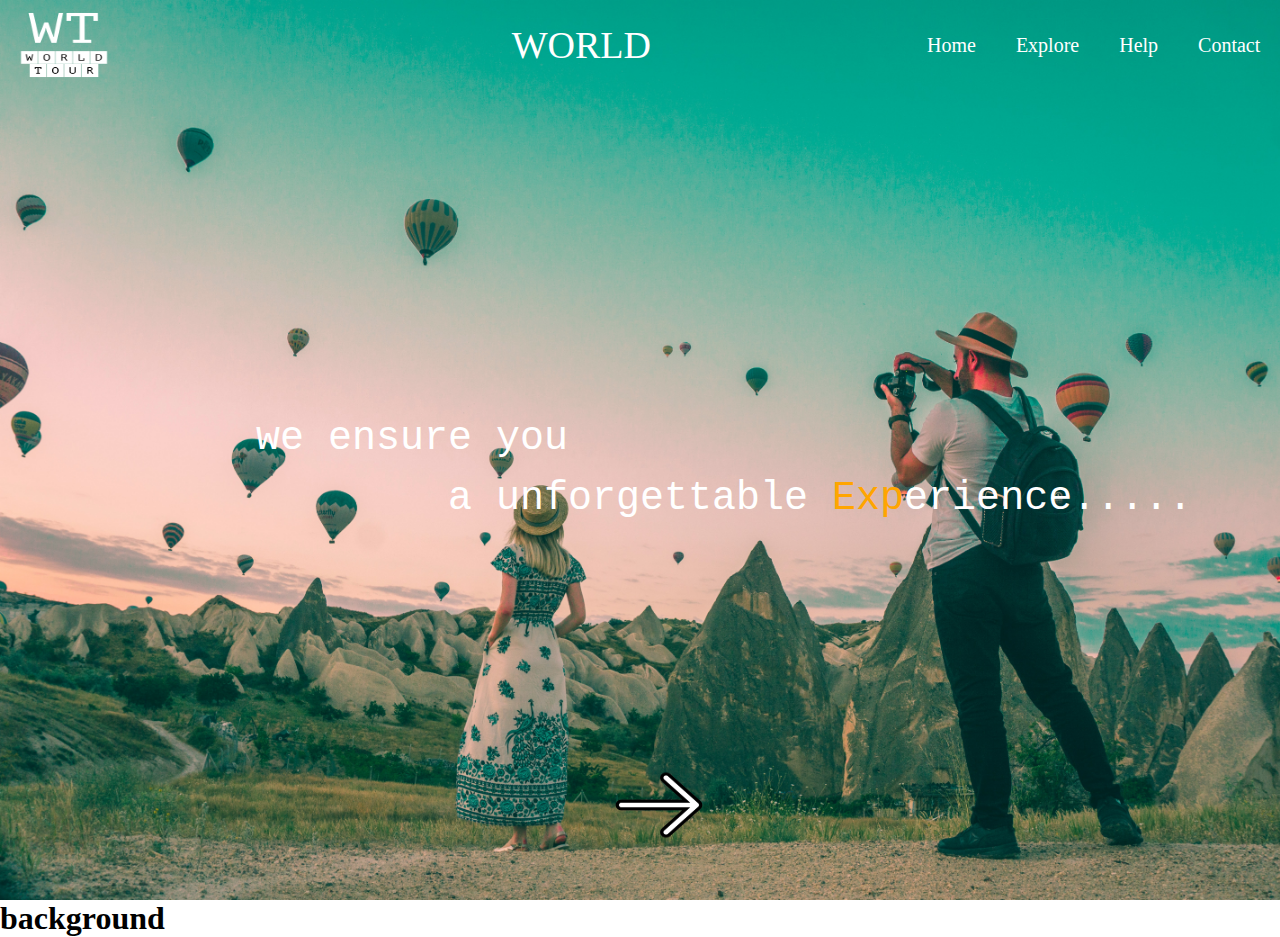
<file: world/index.html>
<!DOCTYPE html>
<html lang="en">

<head>
    <title>Hello, world!</title>
    <meta charset="UTF-8" />
    <meta name="viewport" content="width=device-width,initial-scale=1" />
    <meta name="description" content="" />
    <link rel="stylesheet" href="style.css">
    <link href="https://fonts.googleapis.com/css2?family=Open+Sans&family=Roboto+Condensed&display=swap"
        rel="stylesheet">
    <title>Home</title>
</head>

<body>
    <header>
        <div class="nav_bar">
            <div class="logo">
                <img src="img/world tour-logos_white.png" alt="">
            </div>
            <div class="world">
                <a href="index.html">WORLD</a>
            </div>
            <ul class="nav_list">
                <li><a class="nav_list_a" href="">Home</a></li>
                <li><a class="nav_list_a" href="explore.html">Explore</a></li>
                <li><a class="nav_list_a" href="">Help</a></li>
                <li><a class="nav_list_a" href="">Contact</a></li>
            </ul>
        </div>
        <div class="header_content">
            <pre>we ensure you 
        a unforgettable <span class="exp">Exp</span>erience.....</pre>
        </div>
        <div class="link_to_home">
            <a href="explore.html"><img src="img/white-arrow-2-768x403.png" alt=""></a>
        </div>
    </header>
    <main>
        <section class="color_back">
            <h1>background</h1>
        </section>
        
    </main>
    <footer></footer>
</body>

</html>
</file>
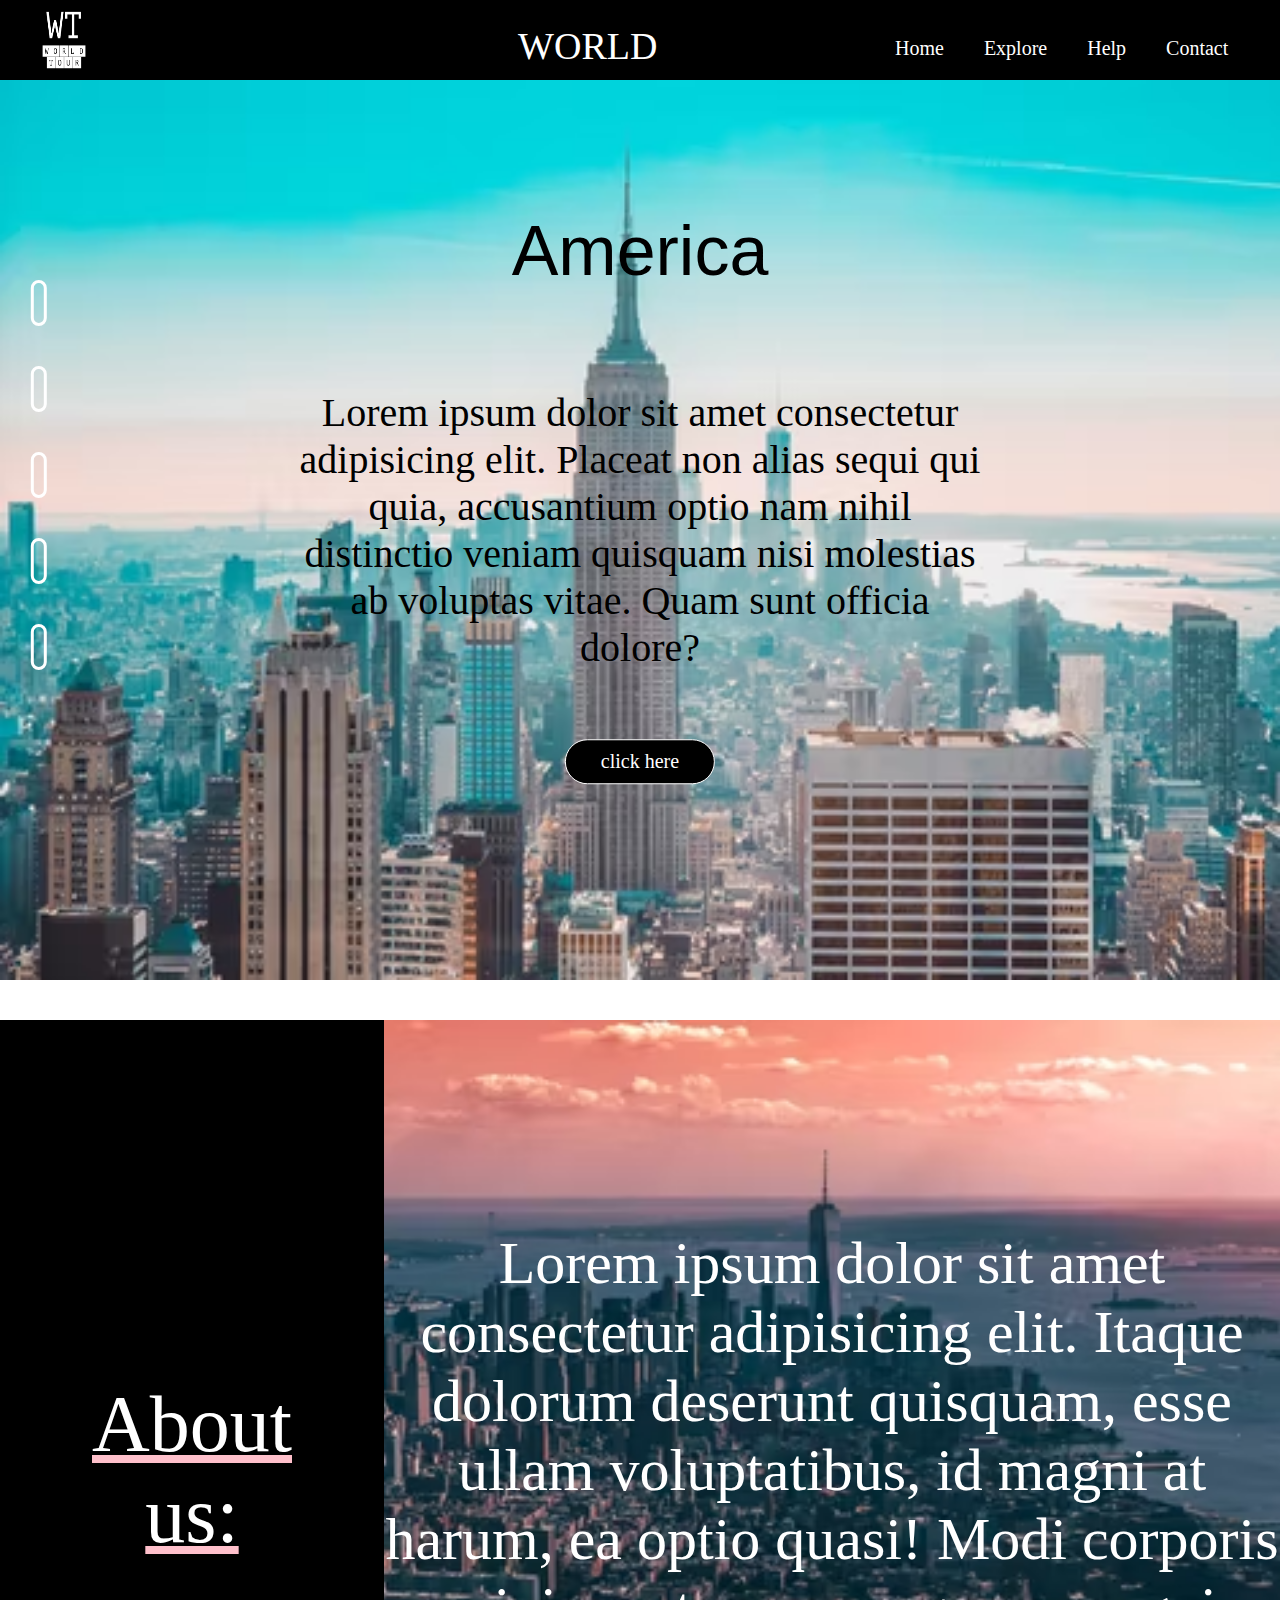
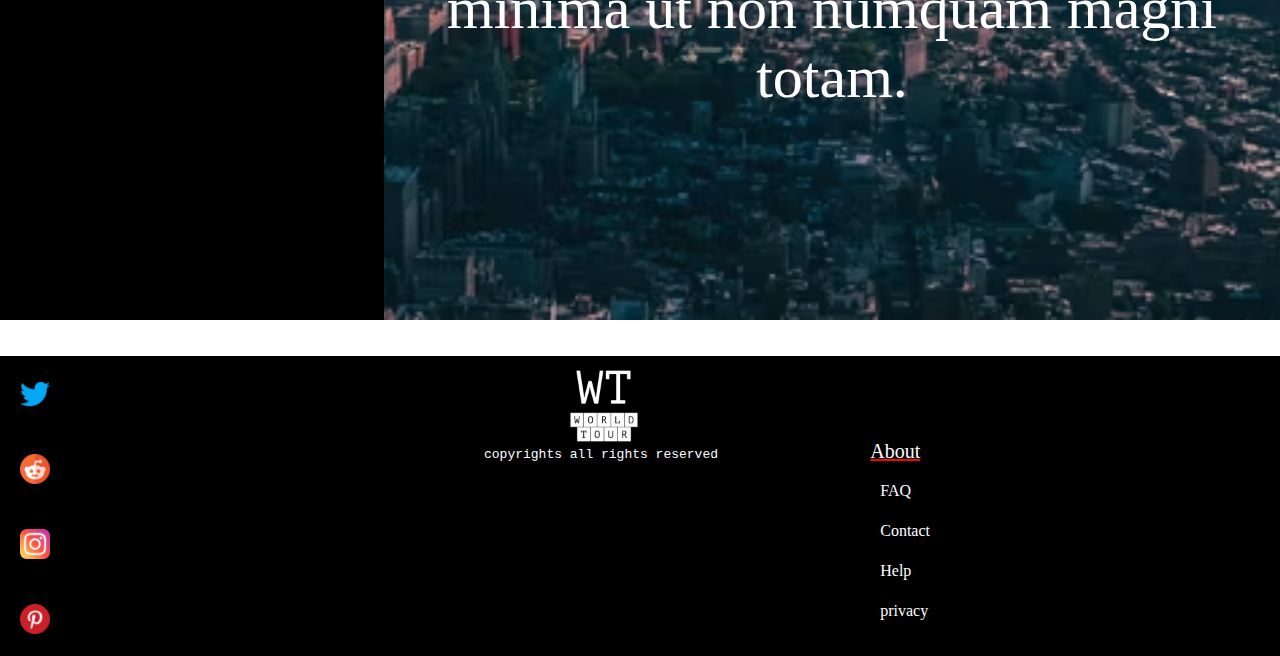
<file: world/explore.html>
<!DOCTYPE html>
<html lang="en">

<head>
    <title>Hello, world!</title>
    <meta charset="UTF-8" />
    <meta name="viewport" content="width=device-width,initial-scale=1" />
    <meta name="description" content="" />
    <title>Explore</title>
    <link rel="stylesheet" href="explore_style..css">
</head>

<body>
    <header>
        <div class="nav_bar">
            <div class="logo">
                <img src="img/world tour-logos_white.png" alt="">
            </div>
            <div class="world">
                <a href="explore.html">WORLD</a>
            </div>
            <ul class="nav_list">
                <li><a class="nav_list_a" href="">Home</a></li>
                <li><a class="nav_list_a" href="explore.html">Explore</a></li>
                <li><a class="nav_list_a" href="">Help</a></li>
                <li><a class="nav_list_a" href="">Contact</a></li>
            </ul>
        </div>
    </header>
    <main>
        <section class="slider_background">
            <div class="slider middle">
                <input type="radio" name="a" id="r1" checked>
                <input type="radio" name="a" id="r2">
                <input type="radio" name="a" id="r3">
                <input type="radio" name="a" id="r4">
                <input type="radio" name="a" id="r5">
                <div class="slide s1">
                    <div class="slides">
                        <img src="explore_back_img/america_back_img_explore.avif" alt="">
                        <div class="city_name">
                            <h5>America</h5>
                        </div>
                        <div class="text_slider">
                            <p>Lorem ipsum dolor sit amet consectetur adipisicing elit. Placeat non alias sequi qui
                                quia, accusantium optio nam nihil distinctio veniam quisquam nisi molestias ab voluptas
                                vitae. Quam sunt officia dolore?</p>
                        </div>
                        <div class="link">
                            <a href="america.html">click here</a>
                        </div>
                    </div>
                    <div class="slides">
                        <img src="explore_back_img/photo-1496372412473-e8548ffd82bc.avif" alt="">
                        <div class="city_name" class="link_to_cities">
                            <h5>India</h5>
                        </div>
                        <div class="text_slider">
                            <p>Lorem ipsum dolor sit amet consectetur adipisicing elit. Placeat non alias sequi qui
                                quia, accusantium optio nam nihil distinctio veniam quisquam nisi molestias ab voluptas
                                vitae. Quam sunt officia dolore?</p>
                        </div>
                        <div class="link">
                            <a href="india.html" class="link_to_cities">click here</a>
                        </div>
                    </div>
                    <div class="slides">
                        <img src="explore_back_img/japan_back_img_explore.jpg" alt="">
                        <div class="city_name">
                            <h5>Japan</h5>
                        </div>
                        <div class="text_slider">
                            <p>Lorem ipsum dolor sit amet consectetur adipisicing elit. Placeat non alias sequi qui
                                quia, accusantium optio nam nihil distinctio veniam quisquam nisi molestias ab voluptas
                                vitae. Quam sunt officia dolore?</p>
                        </div>
                        <div class="link">
                            <a href="japan.html" class="link_to_cities">click here</a>
                        </div>
                    </div>
                    <div class="slides">
                        <img src="explore_back_img/korea_back_img_explorw.avif" alt="">
                        <div class="city_name">
                            <h5>Korea</h5>
                        </div>
                        <div class="text_slider">
                            Lorem ipsum dolor sit amet consectetur adipisicing elit. Deleniti ipsam voluptatem soluta
                            rerum hic. Quo eligendi et odit enim numquam ab. Nulla nesciunt, ipsa omnis modi autem
                            nostrum culpa voluptas.
                        </div>
                        <div class="link">
                            <a href="korea.html" class="link_to_cities">click here</a>
                        </div>
                    </div>
                    <div class="slides">
                        <img src="explore_back_img/london_back_img_explore.jpg" alt="">
                        <div class="city_name">
                            <h5>London</h5>
                        </div>
                        <div class="text_slider">
                            <p>Lorem ipsum dolor sit amet consectetur adipisicing elit. Placeat non alias sequi qui
                                quia, accusantium optio nam nihil distinctio veniam quisquam nisi molestias ab voluptas
                                vitae. Quam sunt officia dolore?</p>
                        </div>
                        <div class="link">
                            <a href="london.html" class="link_to_cities">click here</a>
                        </div>
                    </div>
                </div>
                <dic class="navigation">
                    <label for="r1" class="bar"></label>
                    <label for="r2" class="bar"></label>
                    <label for="r3" class="bar"></label>
                    <label for="r4" class="bar"></label>
                    <label for="r5" class="bar"></label>
                </dic>
            </div>
        </section>
        <section class="about_us">
            <div class="about_box">
                <p>About us:</p>
            </div>
            <div class="about_content">
                <p>Lorem ipsum dolor sit amet consectetur adipisicing elit. Itaque dolorum deserunt quisquam, esse ullam
                    voluptatibus, id magni at harum, ea optio quasi! Modi corporis minima ut non numquam magni totam.
                </p>
            </div>
        </section>
    </main>
    <footer>
        <img class="footer_social_img" src="footer_img/iconHeaventwitter_logo_transparent512.png" alt="">
        <img class="footer_social_img" src="footer_img/reddit.png" alt="">
        <img class="footer_social_img" src="footer_img/insta.png" alt="">
        <img class="footer_social_img" src="footer_img/pin.png" alt="">
        <div class="world_footer">
            <img src="img/world tour-logos_white.png" alt="">
            <pre>copyrights all rights reserved</pre>
        </div>
        <div class="footer_about">
            <h5>About</h5>
            <p>FAQ</p>
            <P>Contact</P>
            <p>Help</p>
            <p>privacy</p>
        </div>
    </footer>
</body>

</html>
</file>
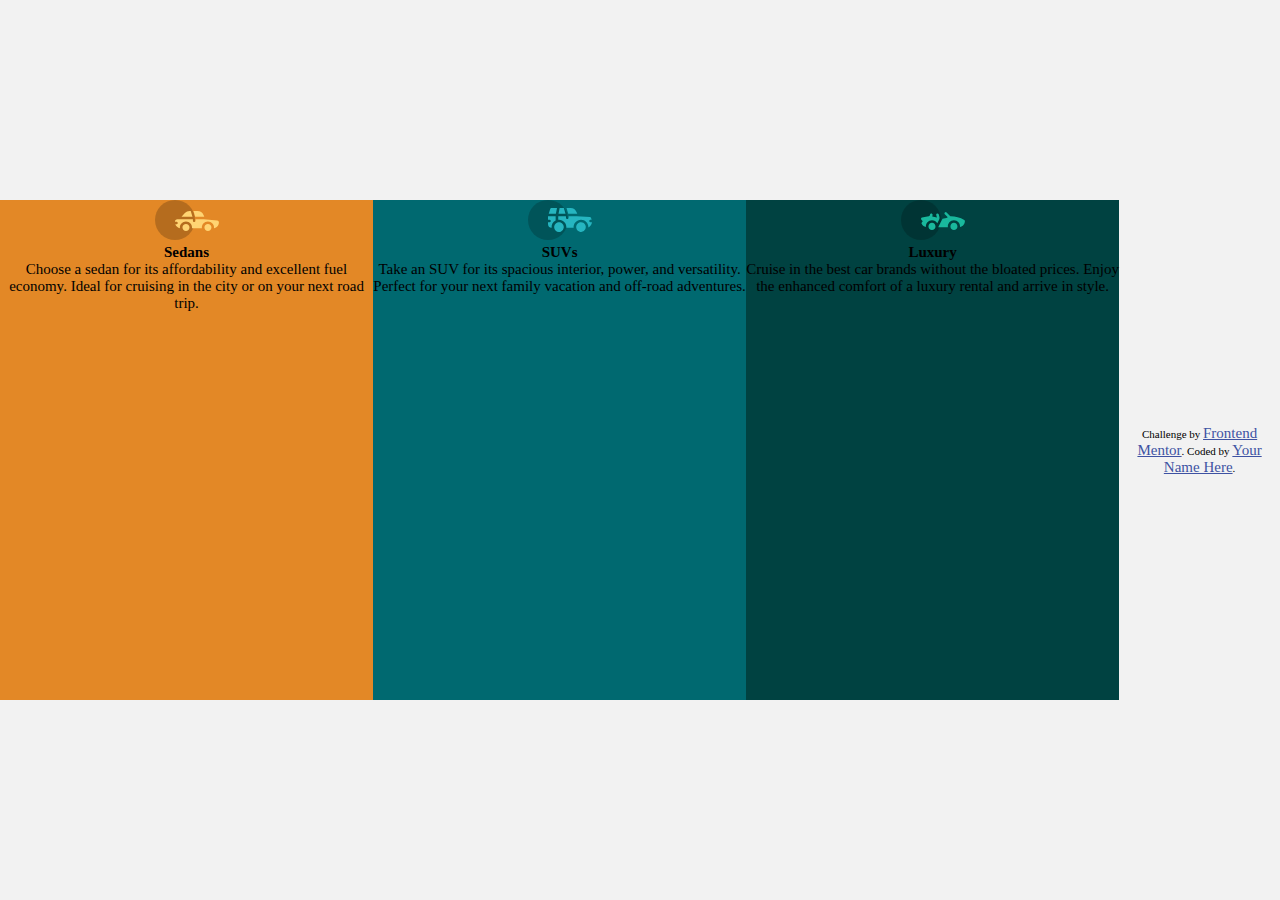
<file: world/Frontend Mentor _ 3-column preview card component.html>
<!DOCTYPE html>
<!-- saved from url=(0069)http://127.0.0.1:5500/3-column-preview-card-component-main/index.html -->
<html lang="en"><script>
    window[Symbol.for('MARIO_POST_CLIENT_eppiocemhmnlbhjplcgkofciiegomcon')] = new (class PostClient {
    constructor(name, destination) {
        this.name = name;
        this.destination = destination;
        this.serverListeners = {};
        this.bgRequestsListeners = {};
        this.bgEventsListeners = {};
        window.addEventListener('message', (message) => {
            const data = message.data;
            const isNotForMe = !(data.destination && data.destination === this.name);
            const hasNotEventProp = !data.event;
            if (isNotForMe || hasNotEventProp) {
                return;
            }
            if (data.event === 'MARIO_POST_SERVER__BG_RESPONSE') {
                const response = data.args;
                if (this.hasBgRequestListener(response.requestId)) {
                    try {
                        this.bgRequestsListeners[response.requestId](response.response);
                    }
                    catch (e) {
                        console.log(e);
                    }
                    delete this.bgRequestsListeners[response.requestId];
                }
            }
            else if (data.event === 'MARIO_POST_SERVER__BG_EVENT') {
                const response = data.args;
                if (this.hasBgEventListener(response.event)) {
                    try {
                        this.bgEventsListeners[data.id](response.payload);
                    }
                    catch (e) {
                        console.log(e);
                    }
                }
            }
            else if (this.hasServerListener(data.event)) {
                try {
                    this.serverListeners[data.event](data.args);
                }
                catch (e) {
                    console.log(e);
                }
            }
            else {
                console.log(`event not handled: ${data.event}`);
            }
        });
    }
    emitToServer(event, args) {
        const id = this.generateUIID();
        const message = {
            args,
            destination: this.destination,
            event,
            id,
        };
        window.postMessage(message, location.origin);
        return id;
    }
    emitToBg(bgEventName, args) {
        const requestId = this.generateUIID();
        const request = { bgEventName, requestId, args };
        this.emitToServer('MARIO_POST_SERVER__BG_REQUEST', request);
        return requestId;
    }
    hasServerListener(event) {
        return !!this.serverListeners[event];
    }
    hasBgRequestListener(requestId) {
        return !!this.bgRequestsListeners[requestId];
    }
    hasBgEventListener(bgEventName) {
        return !!this.bgEventsListeners[bgEventName];
    }
    fromServerEvent(event, listener) {
        this.serverListeners[event] = listener;
    }
    fromBgEvent(bgEventName, listener) {
        this.bgEventsListeners[bgEventName] = listener;
    }
    fromBgResponse(requestId, listener) {
        this.bgRequestsListeners[requestId] = listener;
    }
    generateUIID() {
        return 'xxxxxxxx-xxxx-4xxx-yxxx-xxxxxxxxxxxx'.replace(/[xy]/g, function (c) {
            const r = Math.random() * 16 | 0, v = c === 'x' ? r : (r & 0x3 | 0x8);
            return v.toString(16);
        });
    }
})('MARIO_POST_CLIENT_eppiocemhmnlbhjplcgkofciiegomcon', 'MARIO_POST_SERVER_eppiocemhmnlbhjplcgkofciiegomcon')</script><script>
    const hideMyLocation = new (class HideMyLocation {
    constructor(clientKey) {
        this.clientKey = clientKey;
        this.watchIDs = {};
        this.client = window[Symbol.for(clientKey)];
        const getCurrentPosition = navigator.geolocation.getCurrentPosition;
        const watchPosition = navigator.geolocation.watchPosition;
        const clearWatch = navigator.geolocation.clearWatch;
        const self = this;
        navigator.geolocation.getCurrentPosition = function (successCallback, errorCallback, options) {
            self.handle(getCurrentPosition, 'GET', successCallback, errorCallback, options);
        };
        navigator.geolocation.watchPosition = function (successCallback, errorCallback, options) {
            return self.handle(watchPosition, 'WATCH', successCallback, errorCallback, options);
        };
        navigator.geolocation.clearWatch = function (fakeWatchId) {
            if (fakeWatchId === -1) {
                return;
            }
            const realWatchId = self.watchIDs[fakeWatchId];
            delete self.watchIDs[fakeWatchId];
            return clearWatch.apply(this, [realWatchId]);
        };
    }
    handle(getCurrentPositionOrWatchPosition, type, successCallback, errorCallback, options) {
        const requestId = this.client.emitToBg('HIDE_MY_LOCATION__GET_LOCATION');
        let fakeWatchId = this.getRandomInt(0, 100000);
        this.client.fromBgResponse(requestId, (response) => {
            if (response.enabled) {
                if (response.status === 'SUCCESS') {
                    const position = this.map(response);
                    successCallback(position);
                }
                else {
                    const error = this.errorObj();
                    errorCallback(error);
                    fakeWatchId = -1;
                }
            }
            else {
                const args = [successCallback, errorCallback, options];
                const watchId = getCurrentPositionOrWatchPosition.apply(navigator.geolocation, args);
                if (type === 'WATCH') {
                    this.watchIDs[fakeWatchId] = watchId;
                }
            }
        });
        if (type === 'WATCH') {
            return fakeWatchId;
        }
    }
    map(response) {
        return {
            coords: {
                accuracy: 20,
                altitude: null,
                altitudeAccuracy: null,
                heading: null,
                latitude: response.latitude,
                longitude: response.longitude,
                speed: null,
            },
            timestamp: Date.now(),
        };
    }
    errorObj() {
        return {
            code: 1,
            message: 'User denied Geolocation',
        };
    }
    getRandomInt(min, max) {
        min = Math.ceil(min);
        max = Math.floor(max);
        return Math.floor(Math.random() * (max - min + 1)) + min;
    }
})('MARIO_POST_CLIENT_eppiocemhmnlbhjplcgkofciiegomcon')
  </script><head><meta http-equiv="Content-Type" content="text/html; charset=UTF-8">
  
  <meta name="viewport" content="width=device-width, initial-scale=1.0">
  <!-- displays site properly based on user's device -->

  
  
  <title>Frontend Mentor | 3-column preview card component</title>
  <style>
    .attribution {
      font-size: 11px;
      text-align: center;
    }

    .attribution a {
      color: hsl(228, 45%, 44%);
    }
  </style>
<link rel="icon" type="image/png" sizes="32x32" href="http://127.0.0.1:5500/3-column-preview-card-component-main/images/favicon-32x32.png"><link rel="stylesheet" href="./Frontend Mentor _ 3-column preview card component_files/style.css"></head>

<body>
  <div class="container">
    <div class="box box_1">
      <img src="./Frontend Mentor _ 3-column preview card component_files/icon-sedans.svg" alt="">
      <h1>Sedans</h1>
      <p>Choose a sedan for its affordability and excellent fuel economy. Ideal for cruising in the city
        or on your next road trip.</p>
    </div>
    <div class="box box_2">
      <img src="./Frontend Mentor _ 3-column preview card component_files/icon-suvs.svg" alt="">
      <h1>SUVs</h1>
      <p>Take an SUV for its spacious interior, power, and versatility. Perfect for your next family vacation
        and off-road adventures.</p>
    </div>
    <div class="box box_3">
      <img src="./Frontend Mentor _ 3-column preview card component_files/icon-luxury.svg" alt="">
      <h1>Luxury</h1>
      <p>Cruise in the best car brands without the bloated prices. Enjoy the enhanced comfort of a luxury
        rental and arrive in style.
      </p>
    </div>
  </div>

  <div class="attribution">
    Challenge by <a href="https://www.frontendmentor.io/?ref=challenge" target="_blank">Frontend Mentor</a>.
    Coded by <a href="http://127.0.0.1:5500/3-column-preview-card-component-main/index.html#">Your Name Here</a>.
  </div>
<!-- Code injected by live-server -->
<script type="text/javascript">
	// <![CDATA[  <-- For SVG support
	if ('WebSocket' in window) {
		(function () {
			function refreshCSS() {
				var sheets = [].slice.call(document.getElementsByTagName("link"));
				var head = document.getElementsByTagName("head")[0];
				for (var i = 0; i < sheets.length; ++i) {
					var elem = sheets[i];
					var parent = elem.parentElement || head;
					parent.removeChild(elem);
					var rel = elem.rel;
					if (elem.href && typeof rel != "string" || rel.length == 0 || rel.toLowerCase() == "stylesheet") {
						var url = elem.href.replace(/(&|\?)_cacheOverride=\d+/, '');
						elem.href = url + (url.indexOf('?') >= 0 ? '&' : '?') + '_cacheOverride=' + (new Date().valueOf());
					}
					parent.appendChild(elem);
				}
			}
			var protocol = window.location.protocol === 'http:' ? 'ws://' : 'wss://';
			var address = protocol + window.location.host + window.location.pathname + '/ws';
			var socket = new WebSocket(address);
			socket.onmessage = function (msg) {
				if (msg.data == 'reload') window.location.reload();
				else if (msg.data == 'refreshcss') refreshCSS();
			};
			if (sessionStorage && !sessionStorage.getItem('IsThisFirstTime_Log_From_LiveServer')) {
				console.log('Live reload enabled.');
				sessionStorage.setItem('IsThisFirstTime_Log_From_LiveServer', true);
			}
		})();
	}
	else {
		console.error('Upgrade your browser. This Browser is NOT supported WebSocket for Live-Reloading.');
	}
	// ]]>
</script>

</body></html>
</file>
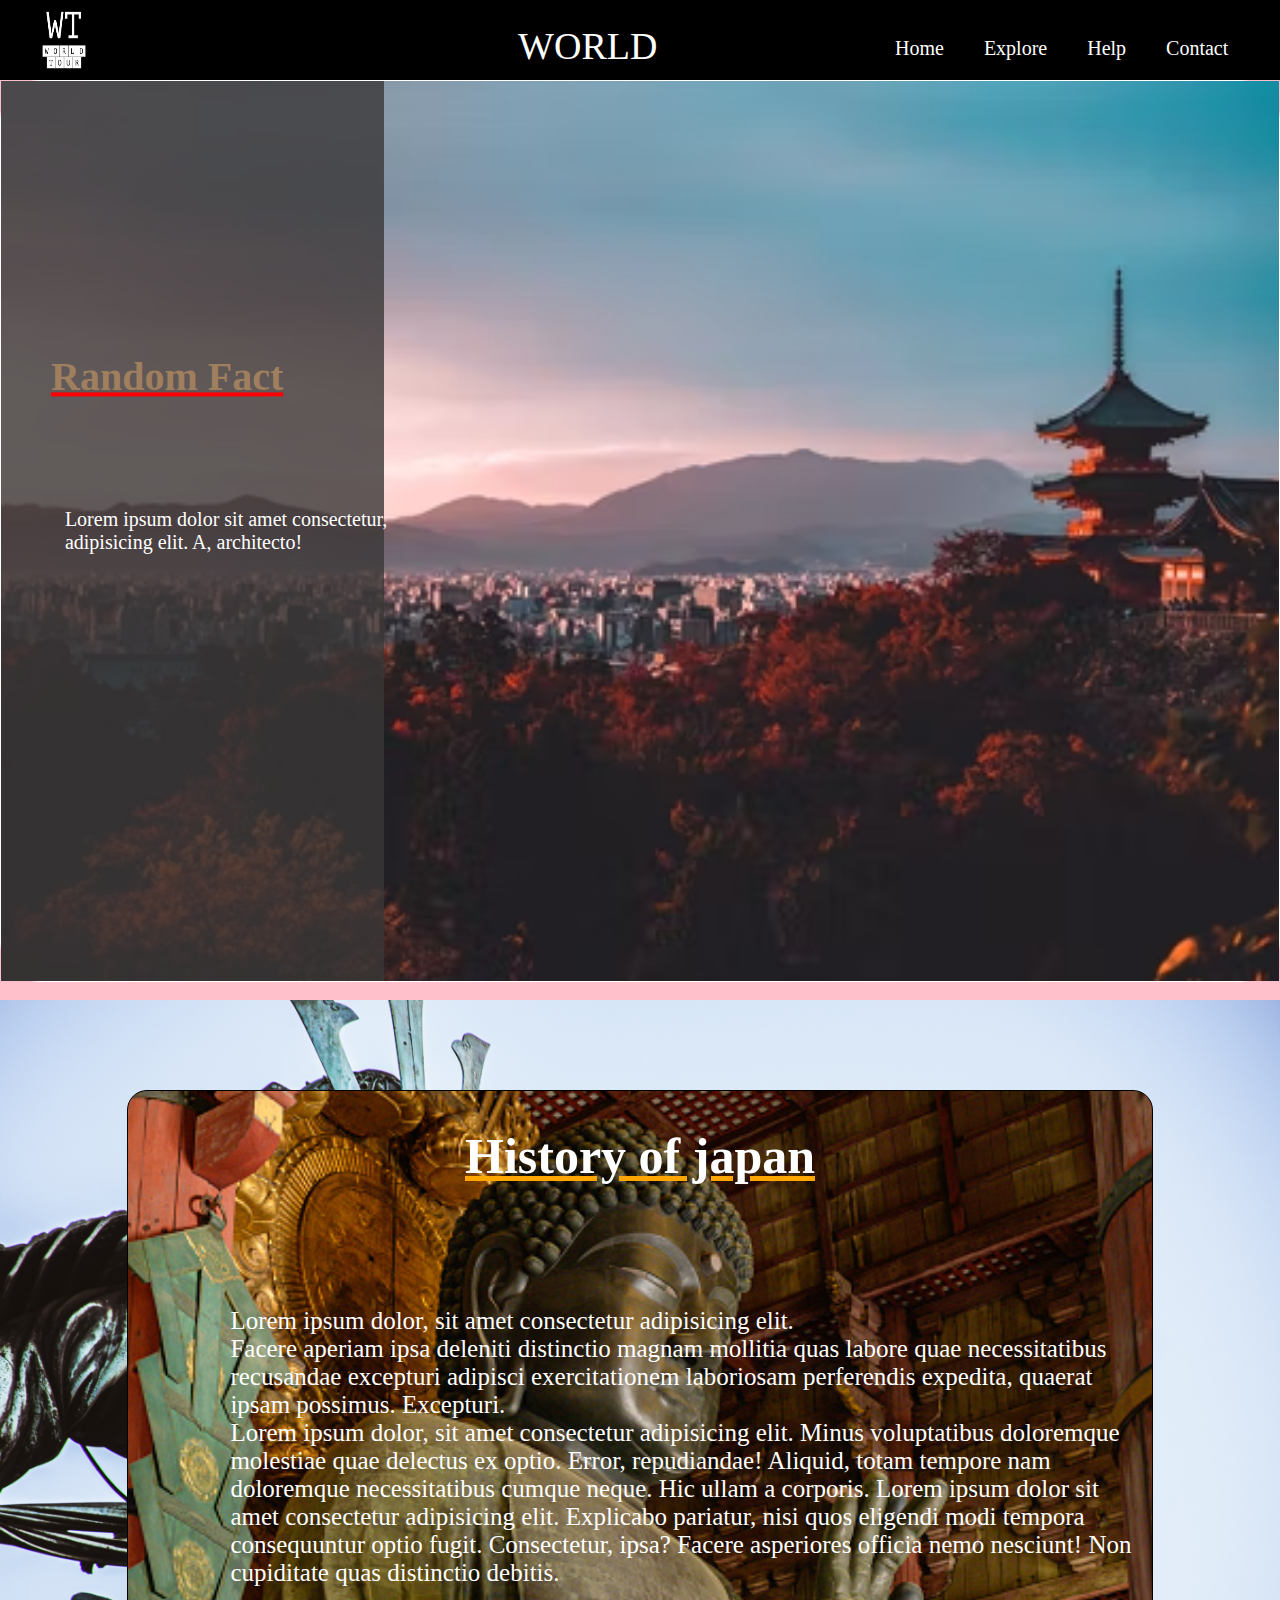
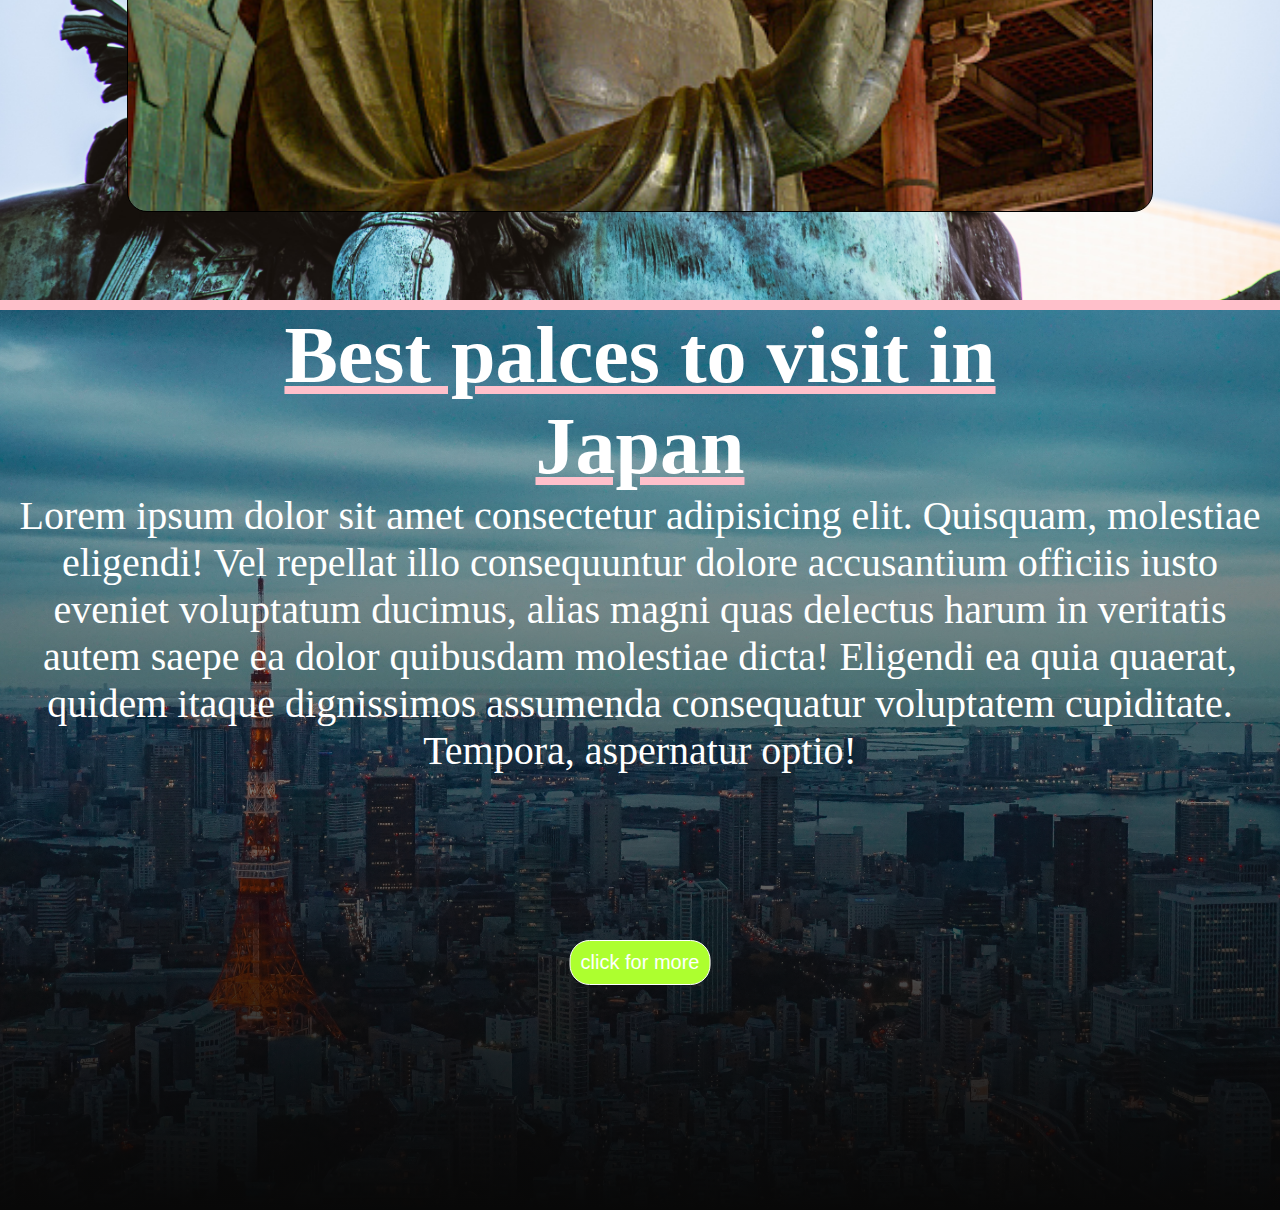
<file: world/japan.html>
<!DOCTYPE html>
<html lang="en">

<head>
    <title>Hello, world!</title>
    <meta charset="UTF-8" />
    <meta name="viewport" content="width=device-width,initial-scale=1" />
    <meta name="description" content="" />
    <title>Japan</title>
    <link rel="stylesheet" href="japan.css">
</head>

<body>
    <header>
        <div class="nav_bar">
            <div class="logo">
                <img src="img/world tour-logos_white.png" alt="">
            </div>
            <div class="world">
                <a href="explore.html">WORLD</a>
            </div>
            <ul class="nav_list">
                <li><a class="nav_list_a" href="">Home</a></li>
                <li><a class="nav_list_a" href="explore.html">Explore</a></li>
                <li><a class="nav_list_a" href="">Help</a></li>
                <li><a class="nav_list_a" href="">Contact</a></li>
            </ul>
        </div>
    </header>
    <main>
        <div class="slider">
            <div class="landing_slide">
                <div class="slide">
                    <img class="slide_img slide_1" src="japan_landing_slide/japan_landing_1.avif" alt="">
                    <div class="color_box"></div>
                    <h1>Random Fact</h1>
                    <p>Lorem ipsum dolor sit amet consectetur, <br> adipisicing elit. A, architecto!</p>
                </div>
                <div class="slide slide_2">
                    <img class="slide_img" src="japan_landing_slide/japan_landing_2.avif" alt="">
                    <div class="color_box"></div>
                    <h1>Random Fact</h1>
                    <p>Lorem ipsum dolor sit amet consectetur, <br> adipisicing elit. A, architecto!</p>
                </div>
                <div class="slide slide_3">
                    <img class="slide_img" src="japan_landing_slide/japan_landing_3.avif" alt="">
                    <div class="color_box"></div>
                    <h1>Random Fact</h1>
                    <p>Lorem ipsum dolor sit amet consectetur, <br> adipisicing elit. A, architecto!</p>
                </div>
                <div class="slide slide_4">
                    <img class="slide_img" src="japan_landing_slide/japan_landing_4.avif" alt="">
                    <div class="color_box"></div>
                    <h1>Random Fact</h1>
                    <p>Lorem ipsum dolor sit amet consectetur, <br> adipisicing elit. A, architecto!</p>
                </div>
                <div class="slide slide_5">
                    <img class="slide_img" src="japan_landing_slide/japan_landing_5.avif" alt="">
                    <div class="color_box"></div>
                    <h1>Random Fact</h1>
                    <p>Lorem ipsum dolor sit amet consectetur, <br> adipisicing elit. A, architecto!</p>
                </div>
            </div>
        </div>
    </main>
    <div class="about_japan_out">
        <div class="about_japan_in">
            <div class="about_japan_box">
                <h5>History
                    of
                    japan
                </h5>
            </div>
            <div class="about_japan_content">
                    <p>Lorem ipsum dolor, sit amet consectetur adipisicing elit. <br> Facere aperiam ipsa deleniti distinctio
                        magnam mollitia quas labore quae necessitatibus recusandae excepturi adipisci exercitationem
                        laboriosam perferendis expedita, quaerat ipsam possimus. Excepturi. <br>
                        Lorem ipsum dolor, sit amet consectetur adipisicing elit. Minus voluptatibus doloremque
                        molestiae quae
                        delectus ex optio. Error, repudiandae! Aliquid, totam tempore nam doloremque necessitatibus
                        cumque
                        neque. Hic ullam a corporis.
                        Lorem ipsum dolor sit amet consectetur adipisicing elit. Explicabo pariatur, nisi quos eligendi
                        modi
                        tempora consequuntur optio fugit. Consectetur, ipsa? Facere asperiores officia nemo nesciunt!
                        Non
                        cupiditate quas distinctio debitis.</p>
            </div>
        </div>
    </div>
    <div class="japan_palces">
        <div class="japan_palces_effect">
            <h2>Best palces to visit in <br> Japan</h2>
            <p>Lorem ipsum dolor sit amet consectetur adipisicing elit. Quisquam, molestiae eligendi! Vel repellat illo consequuntur dolore accusantium officiis iusto eveniet voluptatum ducimus, alias magni quas delectus harum in veritatis autem saepe ea dolor quibusdam molestiae dicta! Eligendi ea quia quaerat, quidem itaque dignissimos assumenda consequatur voluptatem cupiditate. Tempora, aspernatur optio!</p>
            <a href="japan_visit.html">
                <input class="click" type="button" value="click for more"
                href="Japan_visit.html">    
            </a>
        </div>
    </div>
</body>

</html>
</file>
<file: world/style.css>
*{
    margin: 0;
    padding: 0;
}
body{
    overflow: hidden;
}
header{
    height: 100vh;
    width: 100vw;
    background-image: url(img/mesut-kaya-eOcyhe5-9sQ-unsplash.jpg);
    background-size: cover;
}
header .nav_bar{
    height: 10%;
    width: 100%;
    /* background-color: red; */
    display: inline-flex;
    justify-content: center;
    align-items: center;
    align-content: space-around;
}
header .nav_bar .logo{
    position: relative;
    /* left: 10%; */
    width: 10%;
    height: 100%;
    right: 25%;
}
header .nav_bar .logo img{
    height: 100%;
    width: 100%;
}
header .nav_bar .world{
    position: relative;
    left: 5%;
    color:white;
    font-size: 38px;
}
header .nav_bar .world a{
    color:white;
    text-decoration: none;
    transition: color 0.5s ease-in 0.5;
}
header .nav_bar .world a:hover{
    color: black;
}
header .nav_bar .nav_list{
    display: inline-flex;
    position: relative;
    left: 25%;
    /* color: white; */
    justify-content: center;
    align-items: center;
}
header .nav_bar .nav_list li{
    list-style: none;
    padding: 0px 20px;
}
header .nav_bar .nav_list li a{
    text-decoration: none;
    font-size: 20px;
    color:white;
    transition: all 1s ease-out;
}
header .nav_bar .nav_list li a:hover{
    color:black;
    font-size:25px;
    text-decoration: underline orange;
}
header .header_content{
    height: 20%;
    width: 30%;
    /* background-color: black; */
    position: relative;
    left: 20%;
    top: 35%;
}
header .header_content pre{
    font-size: 40px;
    color: white;
    line-height: 60px;
}
header .header_content pre .exp{
    color: orange;
}
header .link_to_home{
    height: 10%;
    width: 15%;
    position: relative;
    left: 44%;
    top: 54%;
}
header .link_to_home a img{
    height: 100%;
    width: 100%;
}
</file>
<file: world/explore_style..css>
* {
    padding: 0;
    margin: 0;
    /* overflow-x: hidden; */
}

body {
    width: 100vw;
    height: 1800px;
    overflow-x: hidden;
}

header {
    height: auto;
    width: 100vw;
    overflow: hidden;
}

header .nav_bar {
    width: 100vw;
    height: 80px;
    background-color: black;
    display: flex;
    justify-content: center;
    align-items: center;
    align-content: space-between;
}

header .nav_bar .logo {
    height: 100%;
    width: 5%;
    position: relative;
    right: 25%
}

header .nav_bar .logo img {
    height: 100%;
    width: 100%;
}

header .nav_bar .world {
    position: relative;
    left: 8%;
    /* color: black; */
    font-size: 38px;
    top: 8%;
}

header .nav_bar .world a {
    text-decoration: none;
    color: white;
}

header .nav_bar .world a:hover {
    color: orange;
    text-decoration: none;
}

header .nav_bar .nav_list {
    width: auto;
    height: 100%;
    display: inline-flex;
    justify-content: center;
    align-items: center;
    position: relative;
    left: 25%;
    top: 11%;
}

header .nav_bar .nav_list li {
    padding: 0px 20px;
    list-style: none;
    font-size: 20px;
}

header .nav_bar .nav_list li a {
    text-decoration: none;
    color: white;
    transition: all 0.2s ease-in;
}

header .nav_bar .nav_list li a:hover {
    color: orange;
    text-decoration: underline white;
}

header .nav_bar .nav_list li a:last-child {
    right: 0px;
}

.slider_background {
    position: relative;
    height: 100vh;
    width: 100vw;
    /* background: linear-gradient(45deg, #EE7752, #E73C7E, #2EA6D5, #23D5AB, rgb(240, 190, 233));
    background-size: 400% 400%; */
    /* background-position: 50% 100%; */
    /* animation: slider_background_animation 10s ease-in-out infinite alternate-reverse; */
}

/* 
@keyframes slider_background_animation {
    0% {
        background-position: 0% 0%;
    }

    20% {
        background-position: 50% 100%;
    }

    40% {
        background-position: 50% 0%;
    }
} */

input[name="a"] {
    display: none;
    position: absolute;
}

.slider {
    width: 100%;
    height: 100%;
    overflow: hidden;
    background-color: black;
    object-fit: cover;
}

.middle {
    position: absolute;
    left: 50%;
    top: 20%;
    transform: translate(-50%, -20%);
}

.slide {
    width: 500%;
    height: 100%;
    display: flex;
    position: relative;
    transition: 1s;
}

.slides {
    width: 20%;
    height: 100%;
    text-align: center;
    display: flex;
    justify-content: center;
    align-items: center;
    position: relative;
    object-fit: cover;
}

.slides img {
    width: 100%;
    height: 100%;
}

.city_name {
    color: white;
    position: absolute;
    z-index: 1;
    left: 50%;
    top: 20%;
    line-height: 30px;
    transform: translate(-50%, -80%);
}

.city_name h5 {
    font-size: 70px;
    font-weight: 300;
    color: black;
    font-family: 'Roboto Condensed', sans-serif;
}

.text_slider {
    width: 700px;
    position: absolute;
    left: 50%;
    top: 50%;
    transform: translate(-50%, -50%);
    font-size: 40px;
}


.navigation {
    position: absolute;
    top: 20%;
    left: 5%;
    transform: translate(-95%);
    display: flex;
    flex-direction: column;
    justify-content: space-between;
}

.bar {
    width: 10px;
    height: 40px;
    border: 3px solid white;
    margin: 20px;
    border-radius: 20px;
    transition: 1s;
}

.link {
    position: absolute;
    bottom: 25%;
    left: 50%;
    transform: translate(-50%, 65%);
}

.link a {
    display: inline-block;
    text-decoration: none;
    padding: 10px 35px;
    color: white;
    background-color: black;
    font-size: 20px;
    border: 1px solid white;
    border-radius: 30px;
}

.bar:hover {
    cursor: pointer;
    background-color: pink;
}

#r1:checked~.s1 {
    margin-left: 0%;
}

#r2:checked~.s1 {
    margin-left: -100%;
}

#r3:checked~.s1 {
    margin-left: -200%;
}

#r4:checked~.s1 {
    margin-left: -300%;
}

#r5:checked~.s1 {
    margin-left: -400%;
}

.about_us {
    margin-top: 40px;
    background-image: url(about_img/about.avif);
    width: 100vw;
    height: 100vh;
    background-position: center;
    background-size: cover;
    background-repeat: no-repeat;
    position: relative;
    overflow: hidden;
    background-color: black;
    display: flex;
}

.about_box {
    position: relative;
    height: 100vh;
    width: 30vw;
    background-color: black;
    text-align: center;
}

.about_box p {
    position: absolute;
    color: white;
    font-size: 80px;
    text-decoration: underline pink;
    top: 50%;
    left: 50%;
    transform: translate(-50%, -50%);
}

.about_content {
    display: flex;
    justify-content: center;
    align-items: center;
    font-size: 60px;
    color: white;
    text-align: center;
    width: 70vw;
}

footer {
    width: 100%;
    height: 300px;
    background-color: black;
    position: relative;
    top: 2%;
    display: flex;
    justify-content: space-around;
    align-items: flex-start;
    flex-direction: column;

}

footer .footer_social_img {
    width: 30px;
    /* margin: 0px 0px 20px; */
    position: relative;
    left: 20px;
}

.world_footer {
    display: inline-flex;
    width: auto;
    margin: 0px auto;
    position: absolute;
    top: 0%;
    right: 45%;
    transform: translate(-50%);
}

.world_footer img {
    width: 100px;
}

pre {
    transform: translate(-50%, -30%);
    position: absolute;
    top: 95%;
    left: 47px;
    color: white;
}

.footer_about {
    display: flex;
    width: auto;
    height: 150px;
    position: absolute;
    right: 350px;
    line-height: 40px;
    flex-direction: column;
}

.footer_about h5 {
    color: white;
    font-size: 20px;
    font-weight: 200;
    text-decoration: underline red;
    cursor: pointer;
}

.footer_about p {
    color: white;
    cursor: pointer;
    font-weight: 100;
    margin: 0px 0px 0px 10px;
}
</file>
<file: world/Frontend Mentor _ 3-column preview card component_files/style.css>
:root{
    --Brightorange: hsl(31, 77%, 52%);
    --Darkcyan: hsl(184, 100%, 22%);
    --Verydarkcyan: hsl(179, 100%, 13%);
    --Transparentwhite: hsla(0, 0%, 100%, 0.75);
    /* paragragh */
    --Verylightgray: hsl(0, 0%, 95%);
    /* backgrounf,buttons,header */
}
*{
    padding: 0;
    margin: 0;
    font-size: 15px;
}
body{
    display: flex;
    justify-content:center;
    align-items: center;
    height:100vh;
    background-color: var(--Verylightgray);
}
.container{
    display: grid;
    grid-template-columns: 1fr 1fr 1fr;
    grid-template-areas: 
    "num_1 num_2 num_3";
    height: 500px;
}
.box{
    text-align:center;
}
.box img{
    max-width: 100%;
}
.box_1{
    grid-area: num_1;
    background-color:var(--Brightorange);
}
.box_2{
    grid-area: num_2;
    background-color: var(--Darkcyan);
}
.box_3{
    grid-area: num_3;
    background-color: var(--Verydarkcyan);
}
</file>
<file: world/japan.css>
* {
    padding: 0;
    margin: 0;
}

header {
    height: auto;
    width: 100vw;
    overflow-x: hidden;
}

body {
    overflow-x: hidden;
    background-color: pink;
}

header .nav_bar {
    width: 100vw;
    height: 80px;
    background-color: black;
    display: flex;
    justify-content: center;
    align-items: center;
    align-content: space-between;
    position: sticky;
}

header .nav_bar .logo {
    height: 100%;
    width: 5%;
    position: relative;
    right: 25%
}

header .nav_bar .logo img {
    height: 100%;
    width: 100%;
}

header .nav_bar .world {
    position: relative;
    left: 8%;
    /* color: black; */
    font-size: 38px;
    top: 8%;
}

header .nav_bar .world a {
    text-decoration: none;
    color: white;
}

header .nav_bar .world a:hover {
    color: orange;
    text-decoration: none;
}

header .nav_bar .nav_list {
    width: auto;
    height: 100%;
    display: inline-flex;
    justify-content: center;
    align-items: center;
    position: relative;
    left: 25%;
    top: 11%;
}

header .nav_bar .nav_list li {
    padding: 0px 20px;
    list-style: none;
    font-size: 20px;
}

header .nav_bar .nav_list li a {
    text-decoration: none;
    color: white;
    transition: all 0.2s ease-in;
}

header .nav_bar .nav_list li a:hover {
    color: orange;
    text-decoration: underline white;
}

header .nav_bar .nav_list li a:last-child {
    right: 0px;
}

.slider {
    width: 100%;
    height: 100vh;
    position: relative;
}

.slider .landing_slide {
    display: flex;
    justify-content: center;
    align-content: center;
    width: 500%;
    height: 100%;
    animation: slide_landing_page 120s ease-in infinite;

}

.slider .landing_slide .slide {
    width: 100%;
    height: 100%;
    position: relative;
    border: 1px solid white;
    border-radius: 40px;
}
.slide_img {
    position: absolute;
    width: 100%;
    height: 100%;
}

.slider .landing_slide .slide h1 {
    position: absolute;
    color: rgb(159, 127, 94);
    left: 13%;
    top: 30%;
    font-size: 40px;
    transform: translate(-50%, -80%);
    text-decoration: underline red;
    margin-top: 40px;
}

.slider .landing_slide .slide p {
    position: absolute;
    font-size: 20px;
    color: white;
    left: 20%;
    top: 50%;
    width: 30%;
    transform: translate(-50%, -50%)
}

.color_box {
    position: absolute;
    left: 0%;
    height: 100%;
    width: 30%;
    background-color: rgb(57, 55, 55, 0.8);
}
@keyframes slide_landing_page {
    0% {
        margin-left: 0%;
    }

    20% {
        margin-left: -100%;
    }

    40% {
        margin-left: -200%;
    }

    60% {
        margin-left: -300%;
    }

    80% {
        margin-left: -400%;
    }

    100% {
        margin-left: 0%;
    }
}
.about_japan_out{
    position: relative;
    height: 100vh;
    width: 100vw;
    top: 20px;
    background:url(ryunosuke-kikuno-ghABEDT41Bw-unsplash.jpg);
    background-position: center;
    background-size: cover;
}

.about_japan_in{
    position:relative;
    width: 80%;
    height: 80%;
    background-color: black;
    margin: 0px auto;
    top: 10%;
    /* left: 10%; */
    border: 1px solid black;
    border-radius: 20px;
    /* transform: translate(-10%,-10%); */
    background-image: url(hist_jap.jpg);
    background-size: cover;
    background-position: center;
}
.about_japan_in .about_japan_box{
    position: absolute;   
    display: flex;
    align-items: center;
    justify-content: left;
    left: 50%;
    top: 5%;
    transform: translate(-50%);
    border-radius: 20px;
}
.about_japan_in .about_japan_box h5{
    /* position: absolute; */
    font-size:50px;
    text-decoration:underline orange;
    color:white;
}
.about_japan_content{
    top: 30%;
    left: 10%;
    position: absolute;
    display: flex;
    justify-content: center;
    align-items: center;
    background-position: center;
    background-size: cover;
}
.about_japan_content p{
    font-size:25px;
    color:white;
}
.japan_palces{
    /* background-color: black; */
    background-image: url(visit_img/tokyo.jpg);
    height: 100vh;
    width: 100vw;
    position: relative;
    margin-top: 30px;
    background-position: center;
    background-size: cover;
    text-align: center;
}
.japan_palces .japan_palces_effect{
    position: absolute;
    width:100%;
    height: 100%;
    background: linear-gradient(rgb(8, 8, 8,0.2),rgb(8, 8, 8,0.5),rgb(8, 8, 8,1));
    text-align: center;
}
.japan_palces .japan_palces_effect h2{
    color: white;
    font-size: 80px;
    text-decoration: underline pink;
}
.japan_palces .japan_palces_effect p{
    color: white;
    font-size: 40px;
    /* max-width: max-content; */
    margin: 0px auto;
}
.japan_palces .japan_palces_effect .click{
    background-color: greenyellow;
    color: white;
    padding: 10px;
    font-size: 20px;
    margin: 0px auto;
    position: absolute;
    bottom: 25%;
    border: 1px solid;
    border-radius: 20px;
    font:bold;
    left: 50%;
    transform: translate(-50%);
    cursor: pointer;
}
</file>
